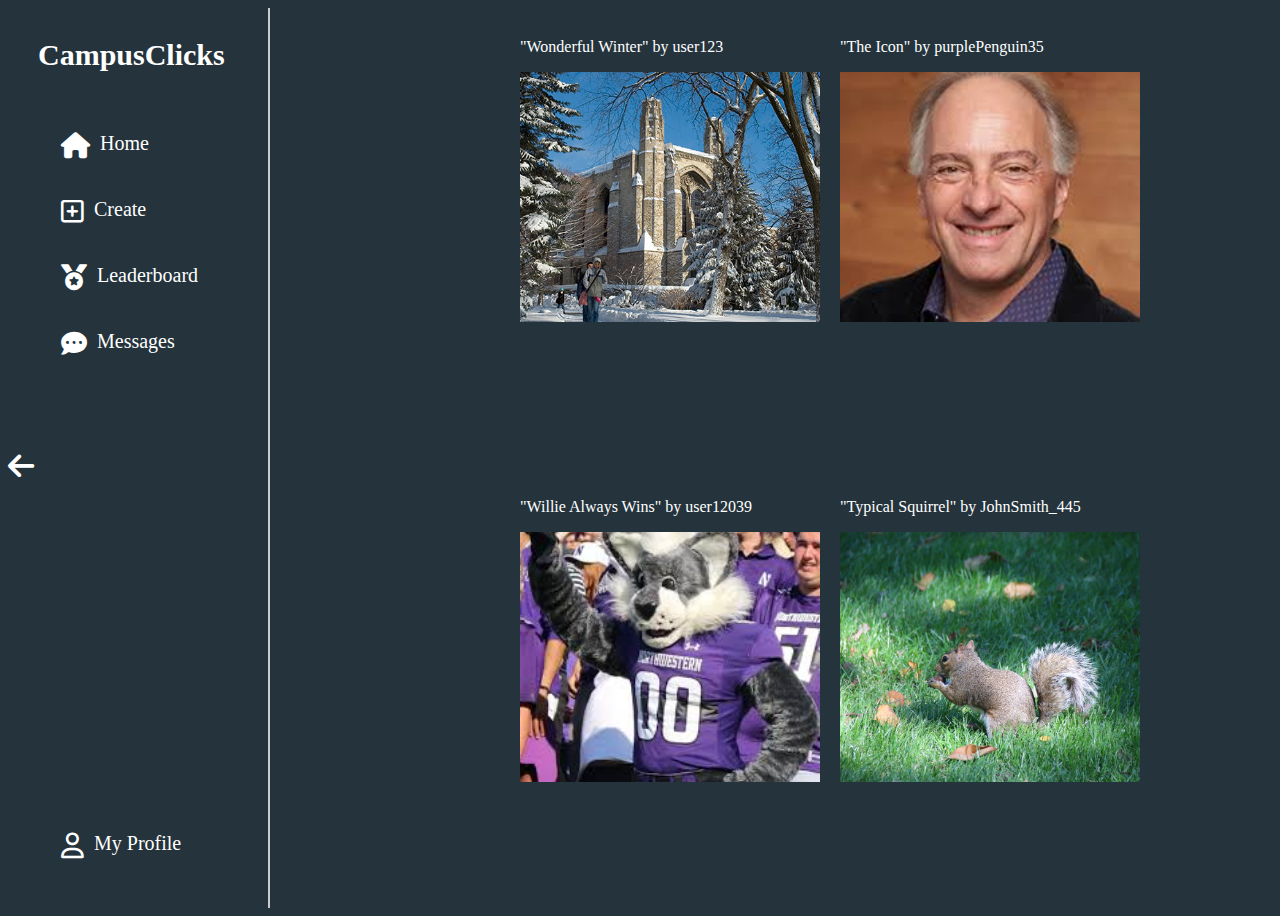
<file: index.html>
<!DOCTYPE html>
<html lang="en">

<head>
    <meta charset="UTF-8">
    <meta name="viewport" content="width=device-width, initial-scale=1.0">
    <link rel="stylesheet" href="home.css">
    <link href="https://cdnjs.cloudflare.com/ajax/libs/font-awesome/6.0.0-beta3/css/all.min.css" rel="stylesheet">
    <title>Document</title>
</head>

<body>




    <div class="navbar">
        <div class="nav-items">
            <h2>CampusClicks</h2>
            <a><i class="fa-solid fa-house"></i>Home</a>
            <a><i class="fa-regular fa-square-plus"></i>Create</a>
            <a><i class="fa-solid fa-medal"></i>Leaderboard</a>
            <a><i class="fa-solid fa-comment-dots"></i>Messages</a>
            <a><i class="fa-regular fa-user"></i>My Profile</a>
        </div>

        <div class="vertical-line"></div>
    </div>

    <div class="arrow-left">
        <i class="fa-solid fa-arrow-left"></i>
    </div>

    <div class="post-container">
        <div class="post">
            <p class="img-title"> "Wonderful Winter" by user123 </p>
            <img src=winter.jpg alt="Northwestern in the Winter">
        </div>
        <div class="post">
            <p class="img-title"> "The Icon" by purplePenguin35 </p>
            <img src=joe.jpeg alt="Joseph Hummel Photo">
        </div>

        <div class="post">
            <p class="img-title"> "Willie Always Wins" by user12039 </p>
            <img src=willie.jpeg alt="Willie the Wildcat">
        </div>

        <div class="post">
            <p class="img-title"> "Typical Squirrel" by JohnSmith_445</p>
            <img src=squirrel.jpg alt="Northwestern Squirrel">
        </div>


</body>

</html>
</file>
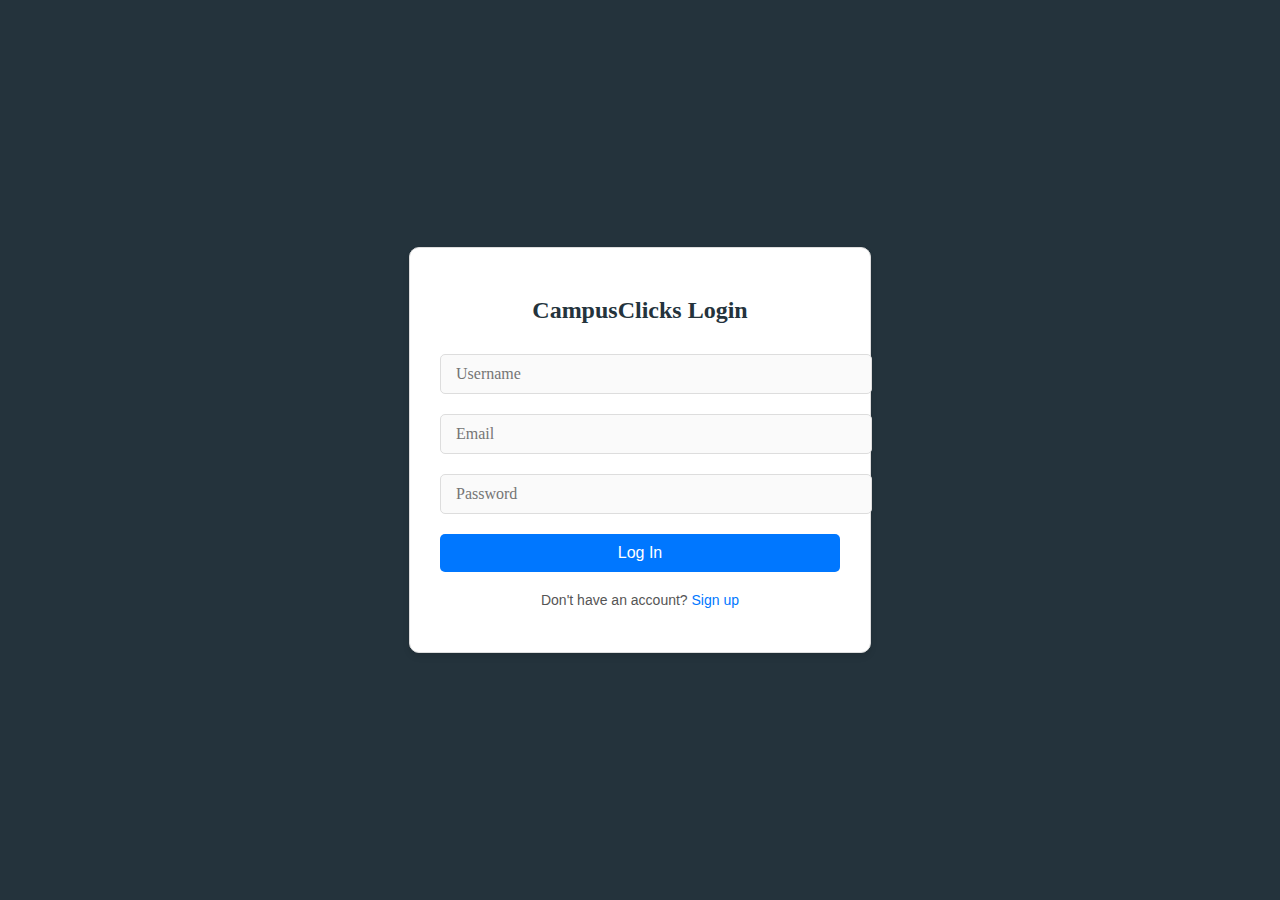
<file: login.html>
<!DOCTYPE html>
<html lang="en">

<head>
    <meta charset="UTF-8">
    <meta name="viewport" content="width=device-width, initial-scale=1.0">
    <title>Login Page</title>
    <link rel="stylesheet" href="login.css">
</head>

<body>
    <div class="login-container">
        <div class="login-box">
            <h2>CampusClicks Login</h2>
            <form action="#" method="POST" class="login-form">
                <input type="text" name="username" placeholder="Username" required>
                <input type="email" name="email" placeholder="Email" required>
                <input type="password" name="password" placeholder="Password" required>
                <button type="submit" class="login-btn">Log In</button>
            </form>
            <p class="signup-prompt">Don't have an account? <a href="#">Sign up</a></p>
        </div>
    </div>
</body>

</html>
</file>
<file: home.css>
body {
    background-color: #24333C;
    display: flex;
}

.navbar {
    display: flex;
    height: 100vh;
}


/* Make the nav items container flexible and take available space */
.nav-items {
    display: flex;
    flex-direction: column;
    /* flex-grow: 1;  */
    /*Take up remaining space */
    padding: 30px;
    /* Optional padding for spacing */
    width: 100px;
}

.nav-items a {
    display: flex;
    padding: 20px;
    font-size: 20px;
    margin-left: 3px;
    color: white;
}

.nav-items h2 {
    font-family: major;
    color: #FFFFFF;
    margin-bottom: 40px;
    margin-top: 0;
    font-size: 30px;
    display: flex;
    /* keeps all text on 1 line*/
    white-space: nowrap;
}

.nav-items a i {
    margin-right: 10px;
    font-size: 26px;

}

.vertical-line {
    border-left: 2px solid #ccc;
    /* Creates the vertical line */
    height: 100%;
    /* Sets the height of the line */
    margin-left: 100px;
    margin-right: 250px;
}

.nav-items a:nth-of-type(5) {
    margin-top: auto;
    white-space: nowrap;

}


.post-container {
    display: grid;
    grid-template-rows: 1fr 1fr;
    grid-template-columns: 1fr 1fr;
    gap: 20px;
}

.post img {
    width: 300px;
    height: 250px;
    object-fit: cover;
    margin: 0;
}

.post p {
    margin-top: 30px;
    color: #FFFFFF
}

.arrow-left {
    color: #FFFFFF;
    top: 50%;
    position: absolute;
    font-size: 30px;
    cursor: pointer;

}

/* 
.arrow-left {
  position: absolute;
  top: 50%;
  font-size: 30px;
  color: white;
  cursor: pointer;
  z-index: 10; /* Ensures arrows stay on top of the grid */
/* transform: translateY(-50%); */
/* }
</file>
<file: login.css>
/* Global Styles */
body {
    margin: 0;
    padding: 0;
    font-family: Arial, sans-serif;
    background-color: #24333C;
    display: flex;
    justify-content: center;
    align-items: center;
    height: 100vh;

}

/* Login Container */
.login-container {
    display: flex;
    justify-content: center;
    align-items: center;
    width: 100%;
    height: 100%;
}

/* Login Box */
.login-box {
    background: white;
    border: 1px solid #ddd;
    border-radius: 10px;
    width: 400px;
    padding: 30px;
    box-shadow: 0 4px 6px rgba(0, 0, 0, 0.1);
    text-align: center;
}

.login-box h2 {
    margin-bottom: 20px;
    font-size: 24px;
    color: #24333C;
    font-family: major;
}

/* Login Form */
.login-form input {
    width: 100%;
    padding: 10px 15px;
    margin: 10px 0;
    border: 1px solid #ddd;
    border-radius: 5px;
    font-size: 16px;
    font-family: major;
    background: #fafafa;
}

.login-form input:focus {
    outline: none;
    border-color: #0077ff;
}

/* Login Button */
.login-btn {
    width: 100%;
    padding: 10px 15px;
    margin-top: 10px;
    background-color: #0077ff;
    color: white;
    font-size: 16px;
    border: none;
    border-radius: 5px;
    cursor: pointer;
}

.login-btn:hover {
    background-color: #005bb5;
}

/* Signup Prompt */
.signup-prompt {
    margin-top: 20px;
    font-size: 14px;
    color: #555;

}

.signup-prompt a {
    color: #0077ff;
    text-decoration: none;
}

.signup-prompt a:hover {
    text-decoration: underline;
}
</file>
